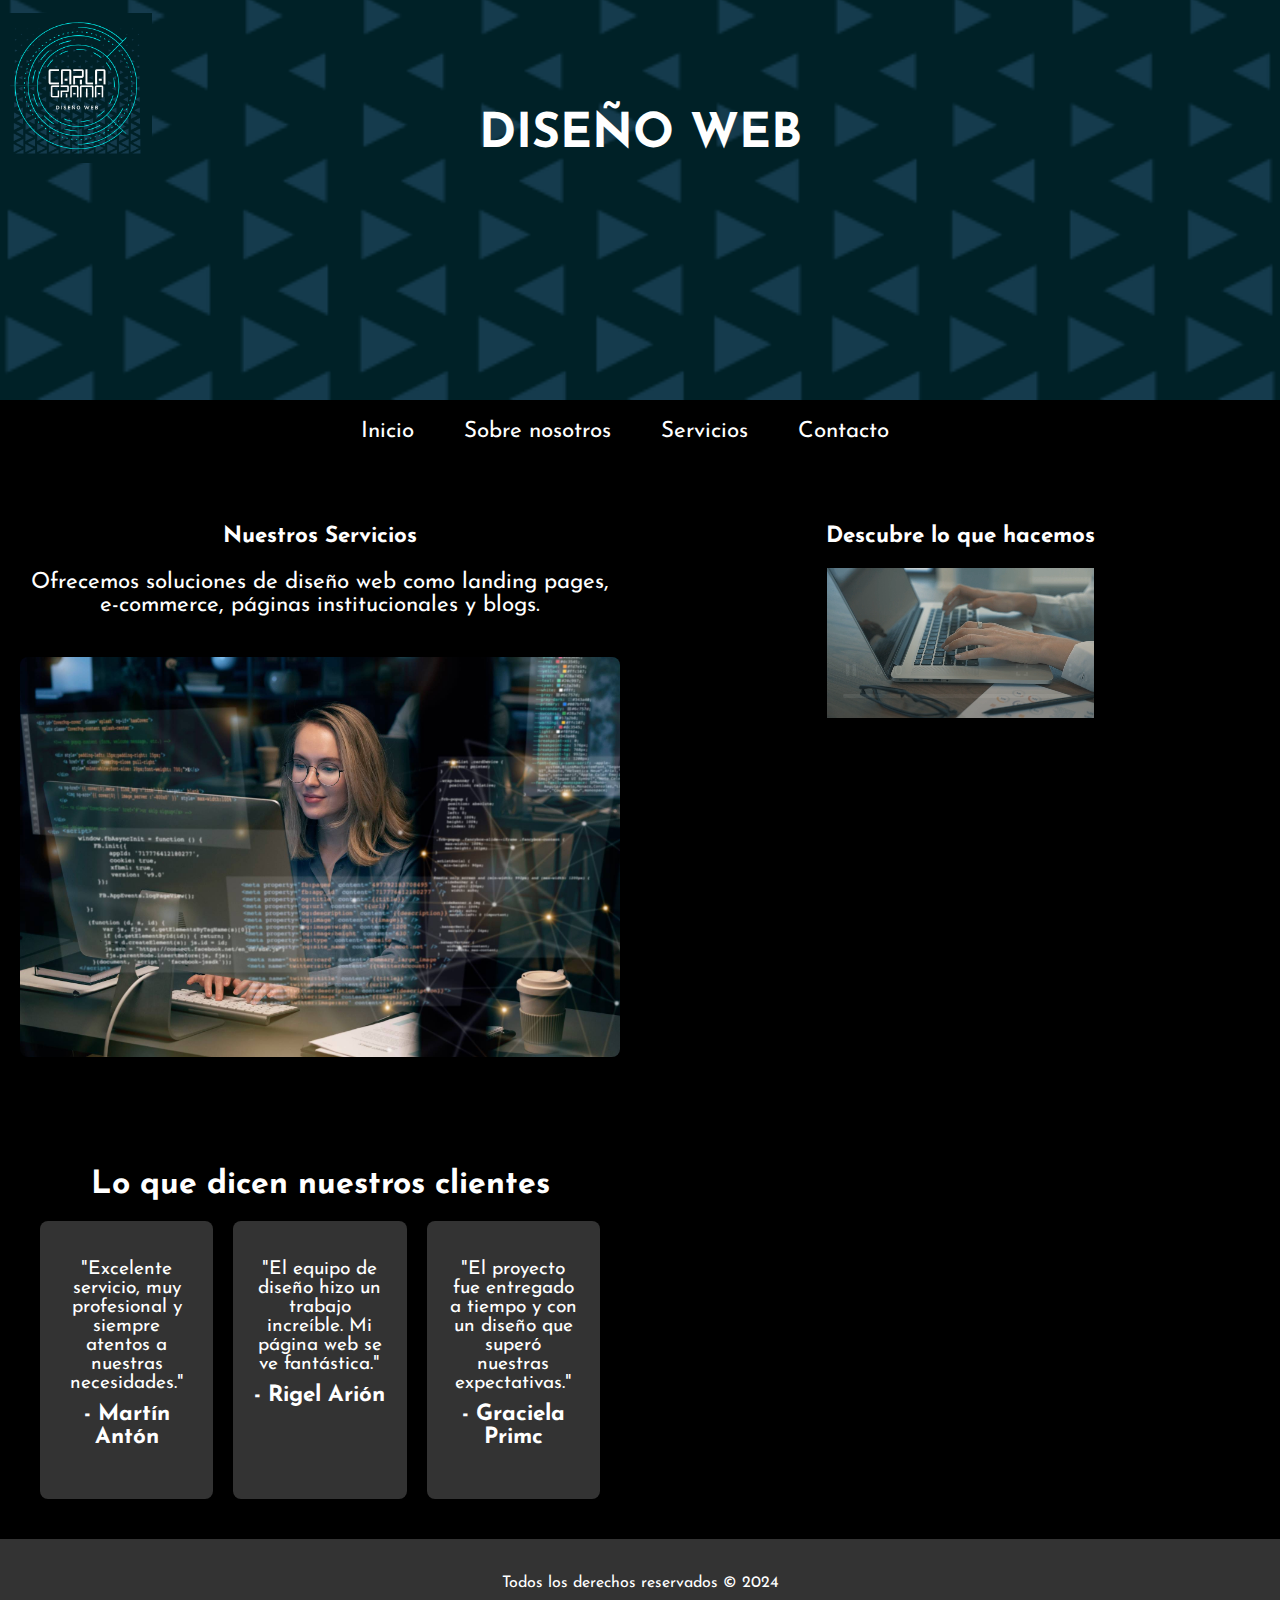
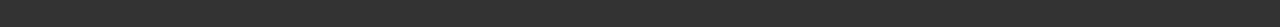
<file: index.html>
<!DOCTYPE html>
<html lang="es">
<head>
    <meta charset="UTF-8">
    <meta name="viewport" content="width=device-width, initial-scale=1.0">
    <title>Diseño Web</title>
    <link rel="stylesheet" href="css/style.css">
    <link rel="preconnect" href="https://fonts.googleapis.com">
    <link rel="preconnect" href="https://fonts.gstatic.com" crossorigin>
    <link href="https://fonts.googleapis.com/css2?family=Bebas+Neue&family=Comic+Neue:ital,wght@0,300;0,400;0,700;1,300;1,400;1,700&family=Josefin+Sans:ital,wght@0,100..700;1,100..700&family=Sixtyfour+Convergence&family=Space+Grotesk:wght@300..700&display=swap" rel="stylesheet">
</head>
<body>
    <header>
        <div class="banner">
            <img src="assets/img/carla grama nuevo.png" alt="logo" class="logo">
        </div>
        <h1>DISEÑO WEB</h1>
        <h2>Páginas web a tu medida</h2>
        
        <nav>
            <div class="menu-toggle" id="menu-toggle">
                <span class="bar"></span>
                <span class="bar"></span>
                <span class="bar"></span>
            </div>
            <ul class="nav" id="nav">
                <li><a href="./index.html">Inicio</a></li>
                <li><a href="./page/sobreNosotros.html">Sobre nosotros</a></li>
                <li><a href="./page/servicios.html">Servicios</a></li>
                <li><a href="./page/contacto.html">Contacto</a></li>
            </ul>
        </nav>
    </header>

    <main class="grid-container">
        <section class="intro">
            <h3>Nuestros Servicios</h3>
            <p>Ofrecemos soluciones de diseño web como landing pages, e-commerce, páginas institucionales y blogs.</p>
            <img src="assets/img/personalEmpresa.jpg" alt="Nuestros servicios" class="servicios-img">
        </section>

        <section class="video-representativo">
            <h3>Descubre lo que hacemos</h3>
            <iframe src="./assets/video/videoTrabajando.mp4" 
                    title="Video Representativo" 
                    width="560" 
                    height="315" 
                    frameborder="0" 
                    allowfullscreen>
            </iframe>
        </section>

        <section class="reseñas">
            <h3>Lo que dicen nuestros clientes</h3>
            <div class="reseñas-container">
                <div class="reseña">
                    <p>"Excelente servicio, muy profesional y siempre atentos a nuestras necesidades."</p>
                    <h4>- Martín Antón</h4>
                </div>
                <div class="reseña">
                    <p>"El equipo de diseño hizo un trabajo increíble. Mi página web se ve fantástica."</p>
                    <h4>- Rigel Arión</h4>
                </div>
                <div class="reseña">
                    <p>"El proyecto fue entregado a tiempo y con un diseño que superó nuestras expectativas."</p>
                    <h4>- Graciela Primc</h4>
                </div>
            </div>
        </section>

    </main>

    <footer>
        <p>Todos los derechos reservados &copy; 2024</p>
    </footer>

    <script>
        const menuToggle = document.getElementById('menu-toggle');
        const nav = document.getElementById('nav');
        
        menuToggle.addEventListener('click', () => {
            nav.classList.toggle('active');
        });
    </script>
</body>
</html>
</file>
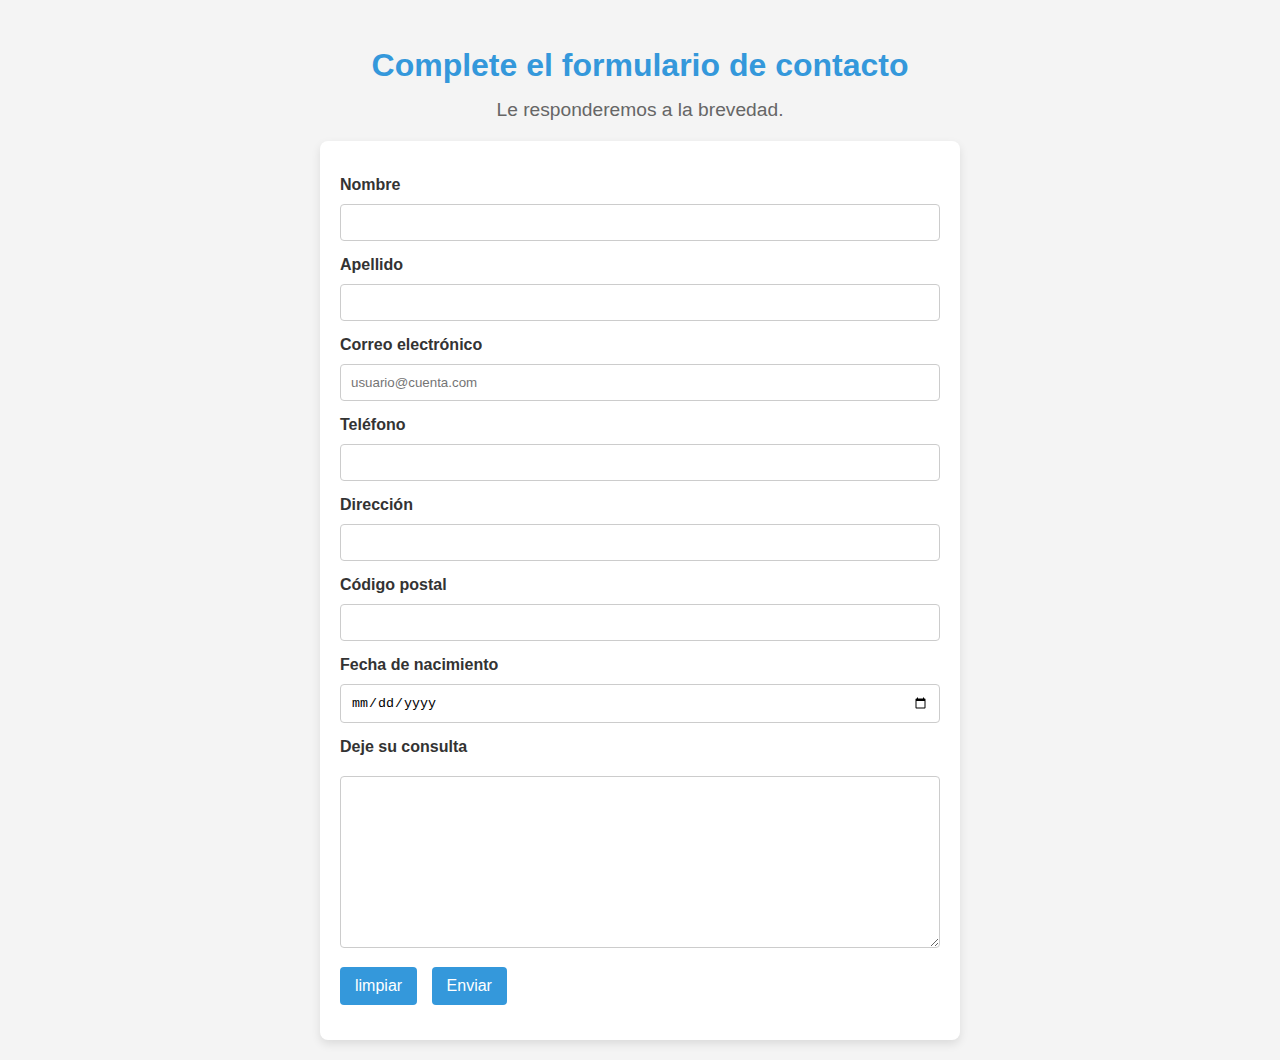
<file: page/contacto.html>
<!DOCTYPE html>
<html lang="en">
<head>
    <meta charset="UTF-8">
    <meta name="viewport" content="width=device-width, initial-scale=1.0">
    <title>Formulario de Contacto</title>
    <style>
body {
            background-color: #f4f4f4; /* Color de fondo suave */
            font-family: 'Arial', sans-serif; /* Fuente general */
            margin: 0;
            padding: 20px;
        }

    .titulo-contacto {
    text-align: center; /* Centrar el texto */
    color: #3498db; /* Color del texto */
    font-size: 2rem; /* Tamaño del texto */
    margin-bottom: 10px; /* Espacio debajo del título */
    font-family: 'Arial', sans-serif; /* Tipo de fuente */
}

.subtitulo {
    text-align: center; /* Centrar el texto */
    color: #666; /* Color del texto más suave */
    font-size: 1.2rem; /* Tamaño del texto */
    margin-bottom: 20px; /* Espacio debajo del subtítulo */
    font-family: 'Arial', sans-serif; /* Tipo de fuente */
}

        form {
            background-color: #ffffff; /* Fondo blanco para el formulario */
            border-radius: 8px; /* Bordes redondeados */
            box-shadow: 0 4px 10px rgba(0, 0, 0, 0.1); /* Sombra sutil */
            padding: 20px; /* Espaciado interno */
            max-width: 600px; /* Ancho máximo */
            margin: auto; /* Centra el formulario */
        }

        p {
    margin: 15px 0; /* Espacio entre párrafos */
}

label {
    display: block; /* Hace que las etiquetas ocupen toda la línea */
    margin-bottom: 5px; /* Espacio debajo de la etiqueta */
    font-weight: bold; /* Resalta la etiqueta */
    color: #333; /* Color del texto de la etiqueta */
}


input[type="text"],
        input[type="email"],
        input[type="tel"],
        input[type="number"],
        input[type="date"],
        textarea {
            width: 100%; /* Ancho completo */
            padding: 10px; /* Espacio interno */
            border: 1px solid #ccc; /* Borde ligero */
            border-radius: 4px; /* Bordes redondeados */
            box-sizing: border-box; /* Asegura que el padding no aumente el tamaño */
            margin-top: 5px; /* Espacio entre la etiqueta y el campo */
        }


input[type="reset"],
        input[type="submit"] {
            background-color: #3498db; /* Color de fondo */
            color: white; /* Color del texto */
            border: none; /* Sin borde */
            padding: 10px 15px; /* Espacio interno */
            border-radius: 4px; /* Bordes redondeados */
            cursor: pointer; /* Cambia el cursor al pasar por encima */
            font-size: 1rem; /* Tamaño de fuente */
            margin-right: 10px; /* Espacio entre botones */
        }

        input[type="reset"]:hover,
        input[type="submit"]:hover {
            background-color: #2980b9; /* Color más oscuro al pasar el ratón */
        }


        @media (max-width: 600px) {
            .titulo-contacto {
                font-size: 1.5rem; /* Tamaño de texto más pequeño */
            }

            .subtitulo {
                font-size: 1rem; /* Tamaño de texto más pequeño */
            }

            form {
                padding: 15px; /* Espaciado interno reducido */
            }

            input[type="reset"],
            input[type="submit"] {
                width: 100%; /* Botones a ancho completo */
                margin-top: 10px; /* Espacio superior */
                margin-right: 0; /* Sin margen derecho */
            }
        }


    </style>
</head>
<body>

    <h2 class="titulo-contacto">Complete el formulario de contacto</h2>
<p class="subtitulo">Le responderemos a la brevedad.</p>

    <form
    action="https://formspree.io/f/xnnqpowb"
    method="POST"
  >
  <p>
      <label for="name">Nombre</label>
      <input type="text" name="name" id="name" required minlength="3" maxlength="10">
  </p>
  <p>
      <label for="lastname">Apellido</label>
      <input type="text" name="lastname" id="lastname">
  </p>
  <p>
      <label for="email">Correo electrónico</label>
      <input type="email" name="email" id="email" placeholder="usuario@cuenta.com" required>
  </p>
  <p>
      <label for="phone">Teléfono</label>
      <input type="tel" name="phone" id="phone"> 
  </p>
  <p>
      <label for="direccion">Dirección</label>
      <input type="text" name="direccion" id="direccion">
  </p>
  <p>
      <label for="codPos">Código postal</label>
      <input type="number" name="codPos" id="codPos">
  </p>
  <p>
      <label for="date">Fecha de nacimiento</label>
      <input type="date" name="date" id="date">
  </p>
  <p>
      <label for="consulta">Deje su consulta</label>
  </p>
  <p><textarea name="consulta" id="consulta" cols="30" rows="10"></textarea></p>
  <p>
      <input type="reset" value="limpiar">
      <input type="submit" value="Enviar">
      
  </p>
  </form> 
</body>
</html>
</file>
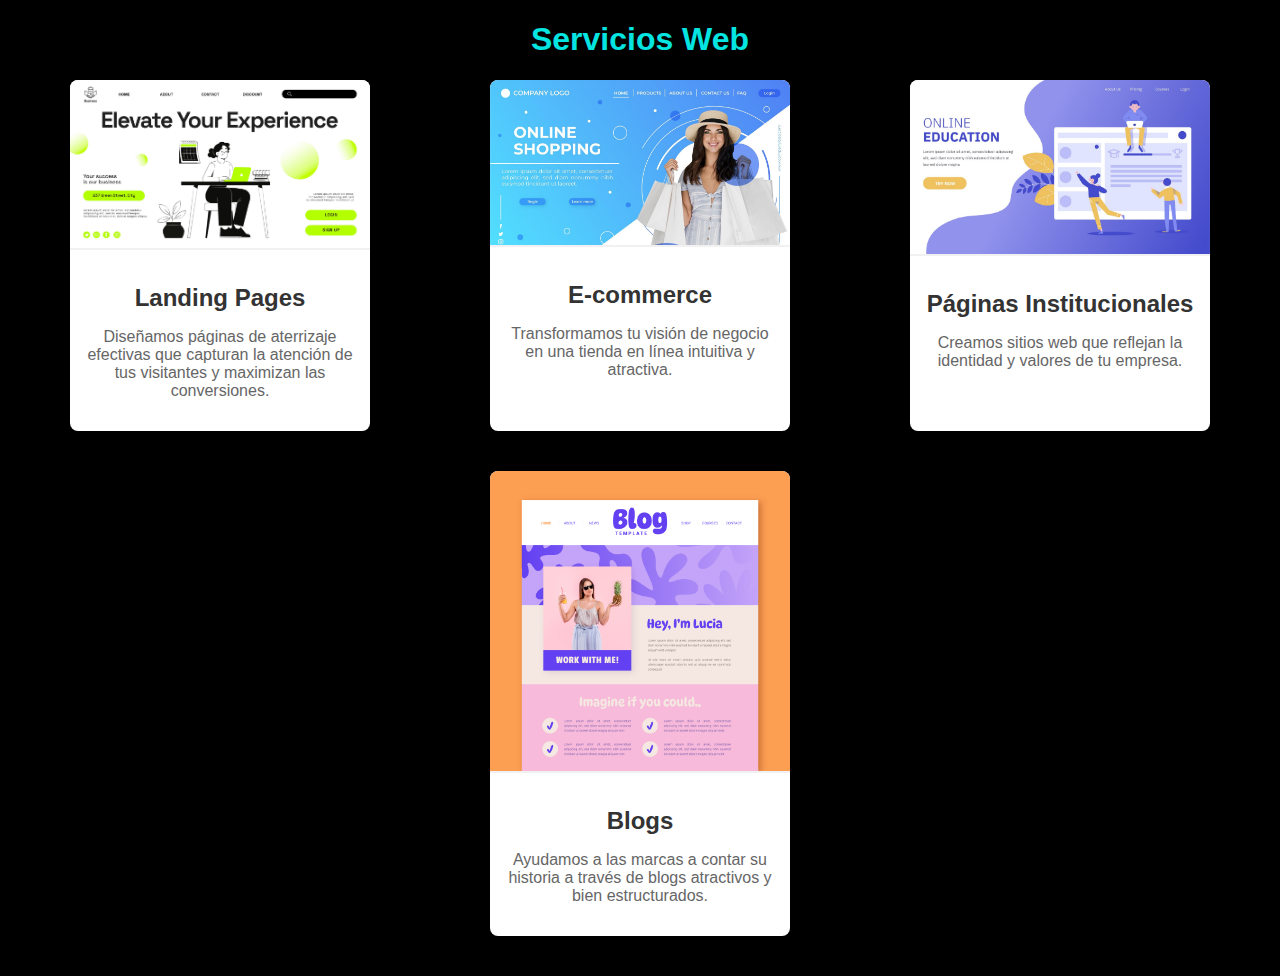
<file: page/servicios.html>
<!DOCTYPE html>
<html lang="es">

<head>
    <meta charset="UTF-8">
    <meta name="viewport" content="width=device-width, initial-scale=1.0">
    <title>Servicios Web</title>
    <style>
        body {
            font-family: Arial, sans-serif;
            margin: 20px;
            background-color: #000000;
            color: #fff;
        }

        h1 {
            text-align: center;
            color: rgb(4, 228, 224);
        }

        .servicios {
            display: flex;
            flex-wrap: wrap;
            justify-content: space-around;
            gap: 20px;
            margin-top: 20px;
        }

        .servicio {
            background: white;
            border-radius: 8px;
            box-shadow: 0 2px 10px rgba(0, 0, 0, 0.1);
            width: 100%;
            max-width: 300px;
            text-align: center;
            overflow: hidden;
            margin-bottom: 20px;
            transition: transform 0.3s ease, box-shadow 0.3s ease;
        }

        .servicio img {
            width: 100%;
            height: auto;
            border-bottom: 2px solid #f1f1f1;
        }

        .descripcion {
            padding: 15px;
        }

        .servicio h2 {
            margin: 15px 0;
            color: #333;
        }

        .servicio p {
            color: #666;
            font-size: 1rem;
        }

        .servicio:hover {
            transform: translateY(-5px);
            box-shadow: 0 4px 20px rgba(0, 0, 0, 0.2);
        }

        /* Media Query para pantallas pequeñas */
        @media (max-width: 768px) {
            .servicios {
                justify-content: center;
            }

            .servicio {
                max-width: 100%;
            }
        }
    </style>
</head>

<body>
    <h1>Servicios Web</h1>
    <div class="servicios">
        <div class="servicio">
            <img src="../assets/img/landing page.jpg" alt="Landing Pages">
            <div class="descripcion">
                <h2>Landing Pages</h2>
                <p>Diseñamos páginas de aterrizaje efectivas que capturan la atención de tus visitantes y maximizan las conversiones.</p>
            </div>
        </div>
        <div class="servicio">
            <img src="../assets/img/e commerce.jpg" alt="E-commerce">
            <div class="descripcion">
                <h2>E-commerce</h2>
                <p>Transformamos tu visión de negocio en una tienda en línea intuitiva y atractiva.</p>
            </div>
        </div>
        <div class="servicio">
            <img src="../assets/img/institucional.jpg" alt="Páginas Institucionales">
            <div class="descripcion">
                <h2>Páginas Institucionales</h2>
                <p>Creamos sitios web que reflejan la identidad y valores de tu empresa.</p>
            </div>
        </div>
        <div class="servicio">
            <img src="../assets/img/blog.jpg" alt="Blogs">
            <div class="descripcion">
                <h2>Blogs</h2>
                <p>Ayudamos a las marcas a contar su historia a través de blogs atractivos y bien estructurados.</p>
            </div>
        </div>
    </div>
</body>

</html>
</file>
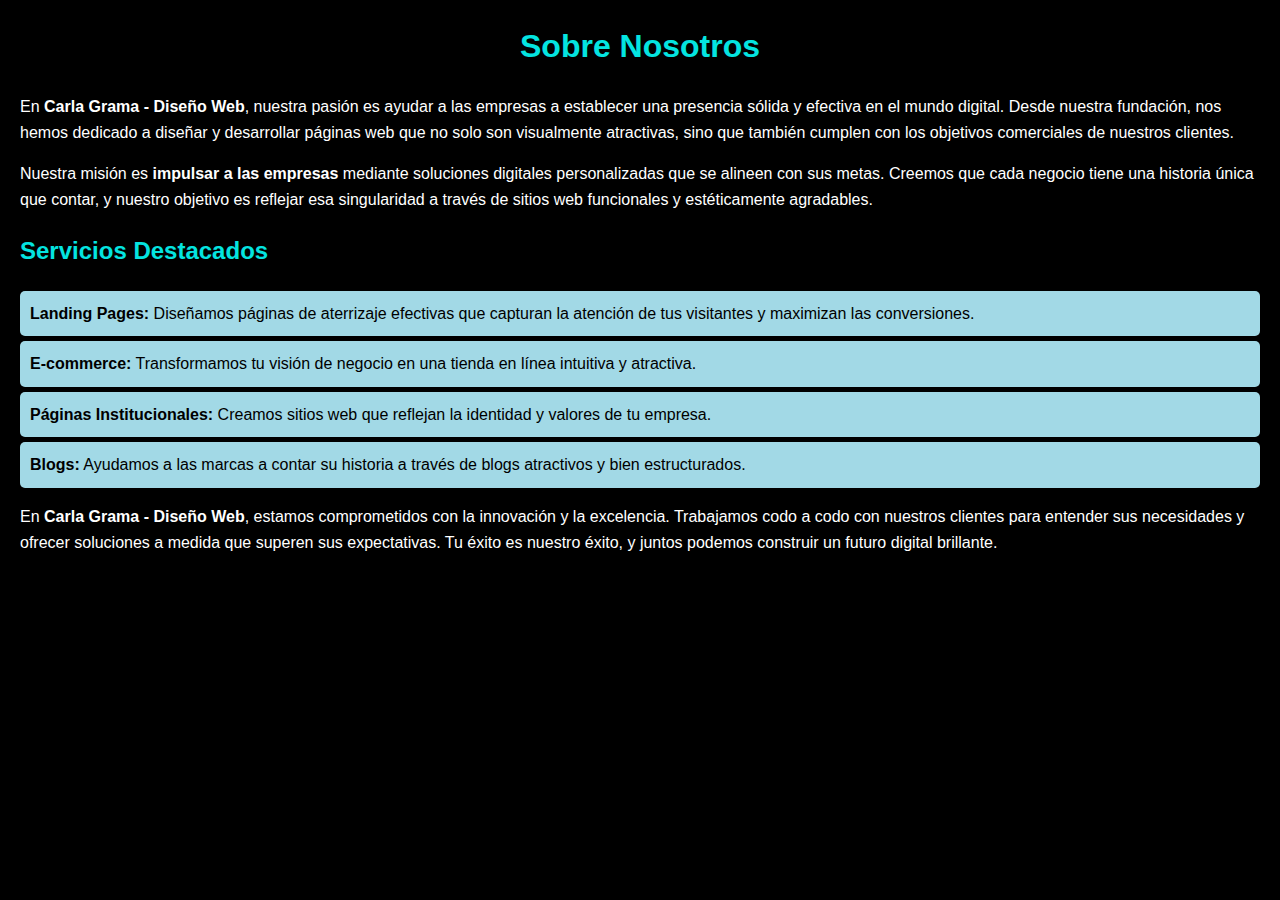
<file: page/sobreNosotros.html>
<!DOCTYPE html>
<html lang="es">
<head>
    <meta charset="UTF-8">
    <meta name="viewport" content="width=device-width, initial-scale=1.0">
    <title>Sobre Nosotros</title>
    <style>
        body {
            font-family: Arial, sans-serif;
            line-height: 1.6;
            margin: 20px;
            background-color: #000000;
            color: #ffffff;
        }
        h1 {
            color: rgb(4, 228, 224);
            text-align: center;
        }
        h2 {
            color: rgb(4, 228, 224);
        }
        p {
            margin-bottom: 15px;
        }
        ul {
            list-style-type: none;
            padding: 0;
        }
        li {
            background: #a2d9e6;
            color: black ;
            margin: 5px 0;
            padding: 10px;
            border-radius: 5px;
        }
    </style>
</head>
<body>
    <h1>Sobre Nosotros</h1>
    <p>
        En <strong>Carla Grama - Diseño Web</strong>, nuestra pasión es ayudar a las empresas a establecer una presencia sólida y efectiva en el mundo digital. Desde nuestra fundación, nos hemos dedicado a diseñar y desarrollar páginas web que no solo son visualmente atractivas, sino que también cumplen con los objetivos comerciales de nuestros clientes.
    </p>
    
    <p>
        Nuestra misión es <strong>impulsar a las empresas</strong> mediante soluciones digitales personalizadas que se alineen con sus metas. Creemos que cada negocio tiene una historia única que contar, y nuestro objetivo es reflejar esa singularidad a través de sitios web funcionales y estéticamente agradables.
    </p>
    
    <h2>Servicios Destacados</h2>
    <ul>
        <li><strong>Landing Pages:</strong> Diseñamos páginas de aterrizaje efectivas que capturan la atención de tus visitantes y maximizan las conversiones.</li>
        <li><strong>E-commerce:</strong> Transformamos tu visión de negocio en una tienda en línea intuitiva y atractiva.</li>
        <li><strong>Páginas Institucionales:</strong> Creamos sitios web que reflejan la identidad y valores de tu empresa.</li>
        <li><strong>Blogs:</strong> Ayudamos a las marcas a contar su historia a través de blogs atractivos y bien estructurados.</li>
    </ul>
    
    <p>
        En <strong>Carla Grama - Diseño Web</strong>, estamos comprometidos con la innovación y la excelencia. Trabajamos codo a codo con nuestros clientes para entender sus necesidades y ofrecer soluciones a medida que superen sus expectativas. Tu éxito es nuestro éxito, y juntos podemos construir un futuro digital brillante.
    </p>
</body>
</html>
</file>
<file: css/style.css>
/* Estilo general */
body {
    background-color: rgb(0, 0, 0);
    font-family: "Josefin Sans", sans-serif;
    margin: 0;
    color: rgb(255, 255, 255);
}

header {
    position: relative;
}

.banner {
    background-image: url('../assets/img/banner nuevo.png');
    background-repeat: no-repeat;
    background-size: cover;
    background-position: center;
    height: 400px;
    width: 100%;
    position: relative;
}

.logo {
    position: absolute;
    top: 13px;
    left: 2px;
    width: 18%; /* Ajusta el tamaño del logo según sea necesario */
    max-width: 150px; /* Asegura que el logo no se haga más grande de 150px */
    height: auto; /* Mantiene la relación de aspecto */
    z-index: 10;
}

h1 {
    color: rgb(255, 255, 255);
    text-align: center;
    position: absolute;
    left: 50%;
    transform: translateX(-50%);
    margin: 0;
    top: 25%;
    font-size: 3rem;
}

h1:hover {
    transform: translateX(-50%) scale(1.05);
}

h2 {
    color: rgb(255, 255, 255);
    text-align: center;
    position: absolute;
    left: 50%;
    top: 55%;
    font-size: 1.8rem;
    transform: translateX(-50%);
    margin: 0;
    opacity: 0;
    animation: slideIn 1s ease-out forwards;
}

@keyframes slideIn {
    0% {
        transform: translateX(-50%) translateX(-100%);
        opacity: 0;
    }
    100% {
        transform: translateX(-50%) translateX(0);
        opacity: 1;
    }
}

/* Menú de navegación */
.nav {
    list-style-type: none;
    padding: 0;
    margin: 20px 0;
    display: flex;
    justify-content: center;
}

.nav li {
    margin-right: 30px;
}

.nav a {
    text-decoration: none;
    padding: 10px;
    font-size: 1.4rem;
    color: #fff;
}

.nav a:hover {
    background-color: rgb(255, 255, 255);
    color: #000;
}

/* Contenido principal */
.grid-container {
    display: grid;
    grid-template-columns: 1fr 1fr;
    grid-gap: 40px;
    padding: 40px 20px;
    align-items: start;
}

.intro, .video-representativo {
    text-align: center;
}

.intro h3, .video-representativo h3 {
    font-size: 1.4rem;
    margin-bottom: 20px;
}

.intro p {
    font-size: 1.4rem;
    margin-bottom: 40px;
}

.servicios-img {
    max-width: 100%;
    height: auto;
    border-radius: 8px;
    display: block;
    margin: 0 auto;
}

.video-representativo iframe {
    max-width: 100%;
    height: auto;
    border: none;
}

.reseñas {
    text-align: center;
    margin-top: 40px;
}

.reseñas h3 {
    font-size: 2rem;
    margin-bottom: 20px;
}

.reseñas-container {
    display: grid;
    grid-template-columns: 1fr 1fr 1fr;
    grid-gap: 20px;
    max-width: 1200px;
    margin: 0 auto;
    padding: 0 20px;
}

.reseña {
    background-color: #333;
    color: #fff;
    padding: 20px;
    border-radius: 8px;
    text-align: center;
}

.reseña p {
    font-size: 1.2rem;
    margin-bottom: 10px;
}

.reseña h4 {
    font-size: 1.4rem;
    font-weight: bold;
    margin-top: 10px;
}

/* Footer */
footer {
    text-align: center;
    padding: 20px;
    background-color: #333;
    color: #fff;
    font-size: 1rem;
    position: relative;
}

/* Media Query para pantallas de menos de 768px */
@media (max-width: 768px) {
    footer {
        font-size: 0.9rem;
        padding: 10px;
    }

    /* Ajustes del header */
    .banner {
        height: 300px;
    }

    .logo {
        width: 30%; /* Aumenta el tamaño del logo para pantallas más pequeñas */
        max-width: 120px; /* Limita el tamaño máximo para mantenerlo proporcional */
        top: 10px; /* Ajusta la posición para pantallas pequeñas */
    }

    h1 {
        font-size: 2.5rem;
        top: 20%;
    }

    h2 {
        font-size: 1.6rem;
    }

    /* Ajustes del menú de navegación */
    .nav {
        display: none;
        width: 100%;
        flex-direction: column;
        align-items: center;
        padding: 0;
    }

    .nav.active {
        display: flex;
    }

    .nav li {
        margin: 10px 0;
        font-size: 1.2rem;
    }

    .menu-toggle {
        display: flex;
        position: absolute;
        top: 15px;
        right: 15px;
        flex-direction: column;
        gap: 5px;
        cursor: pointer;
    }

    .bar {
        width: 25px;
        height: 3px;
        background-color: #fff;
        border-radius: 5px;
    }

    /* Ajustes del grid */
    .grid-container {
        grid-template-columns: 1fr;
        padding: 20px;
    }

    .intro p {
        font-size: 1.2rem;
    }

    /* Ajustes de las reseñas */
    .reseñas-container {
        grid-template-columns: 1fr;
        padding: 0;
    }

    .reseña p {
        font-size: 1rem;
    }
}

/* Media Query para pantallas muy pequeñas (máximo 480px) */
@media (max-width: 480px) {
    h1 {
        font-size: 1.8rem;
        top: 20%;
    }

    h2 {
        font-size: 1.3rem;
        top: 50%;
    }

    .intro p {
        font-size: 1.1rem;
    }

    .reseña p {
        font-size: 0.9rem;
    }

    .logo {
        width: 40%; /* Aumenta el tamaño del logo aún más en pantallas muy pequeñas */
        max-width: 100px; /* Limita el tamaño máximo */
        top: 5px; /* Ajusta la posición para pantallas muy pequeñas */
    }

    .nav li {
        font-size: 1rem;
    }

    .grid-container {
        padding: 10px;
    }

    .reseñas-container {
        grid-template-columns: 1fr;
        padding: 0;
    }

    .menu-toggle {
        top: 10px;
        right: 10px;
    }
}

/* Estilos para los videos e imágenes responsivas */
.servicios-img, .video-representativo iframe {
    max-width: 100%;
    height: auto;
}

.video-representativo iframe {
    width: 100%;
    height: auto;
}
</file>
